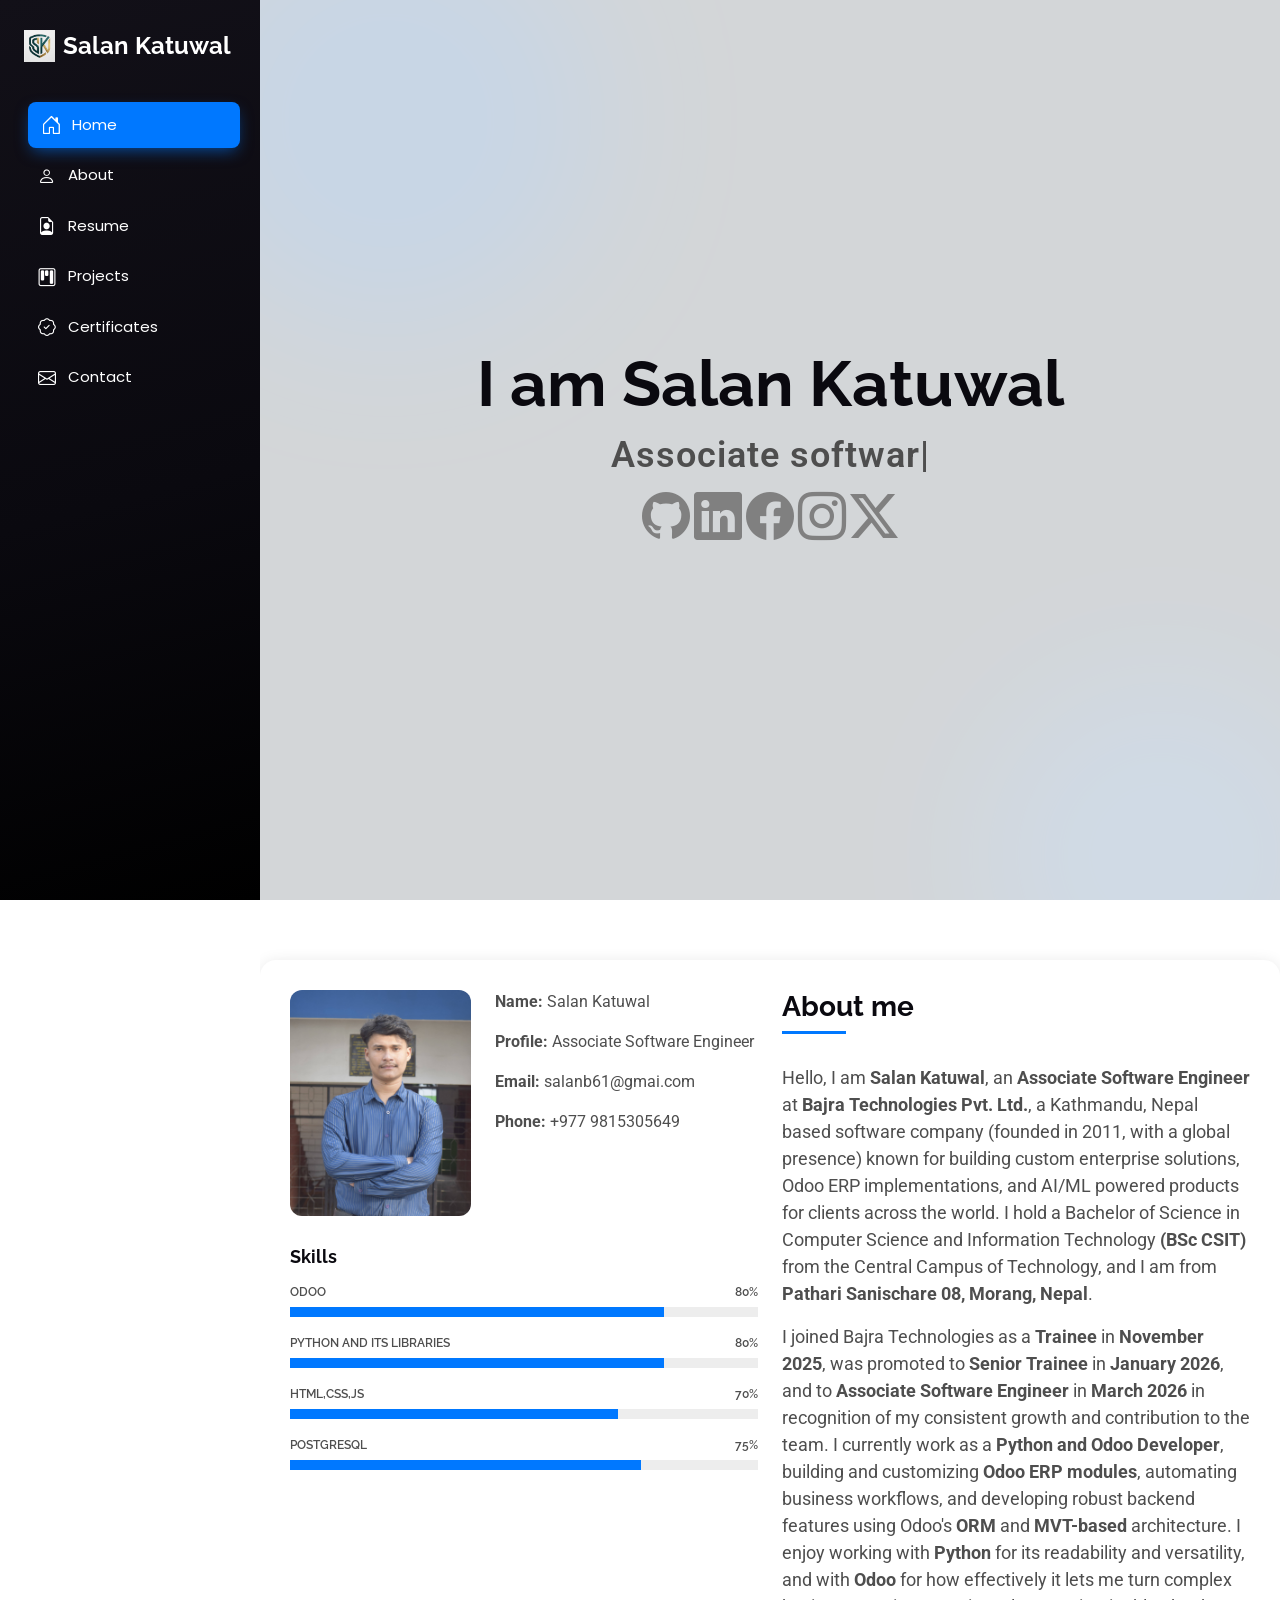
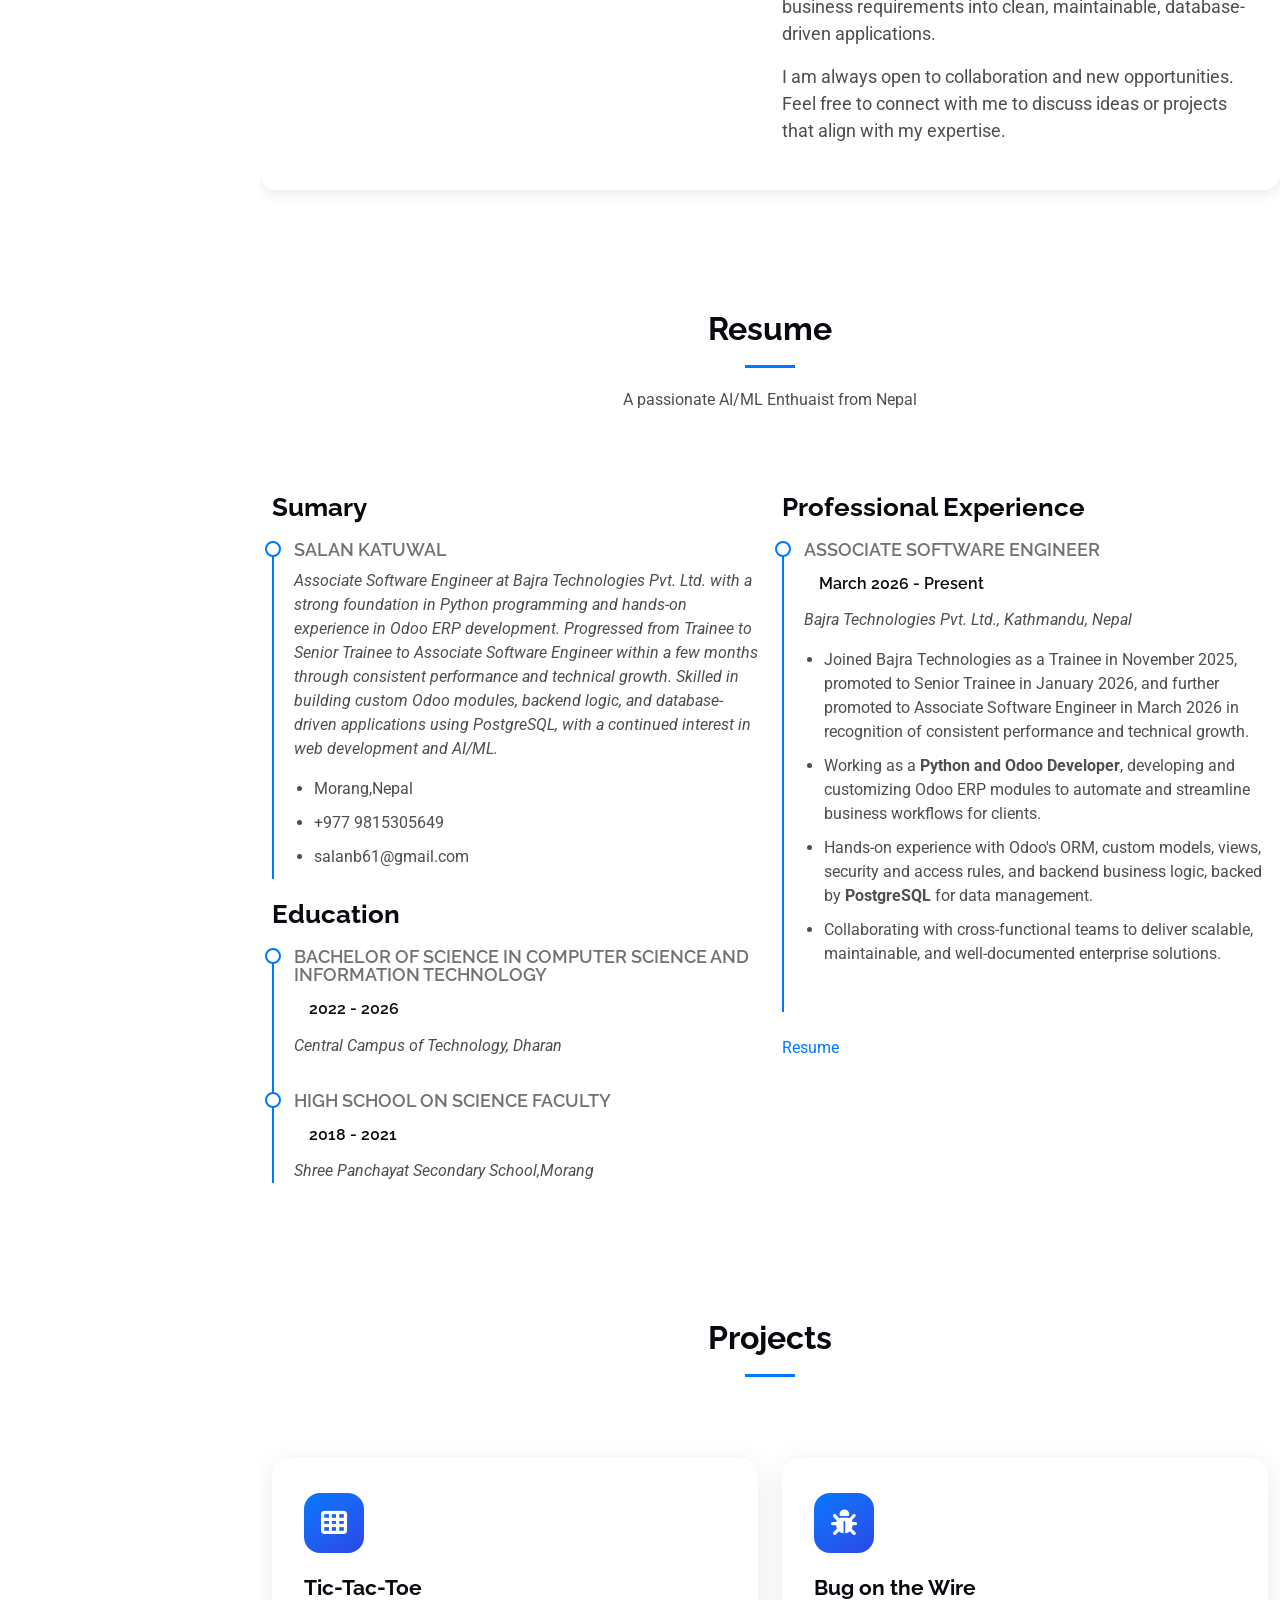
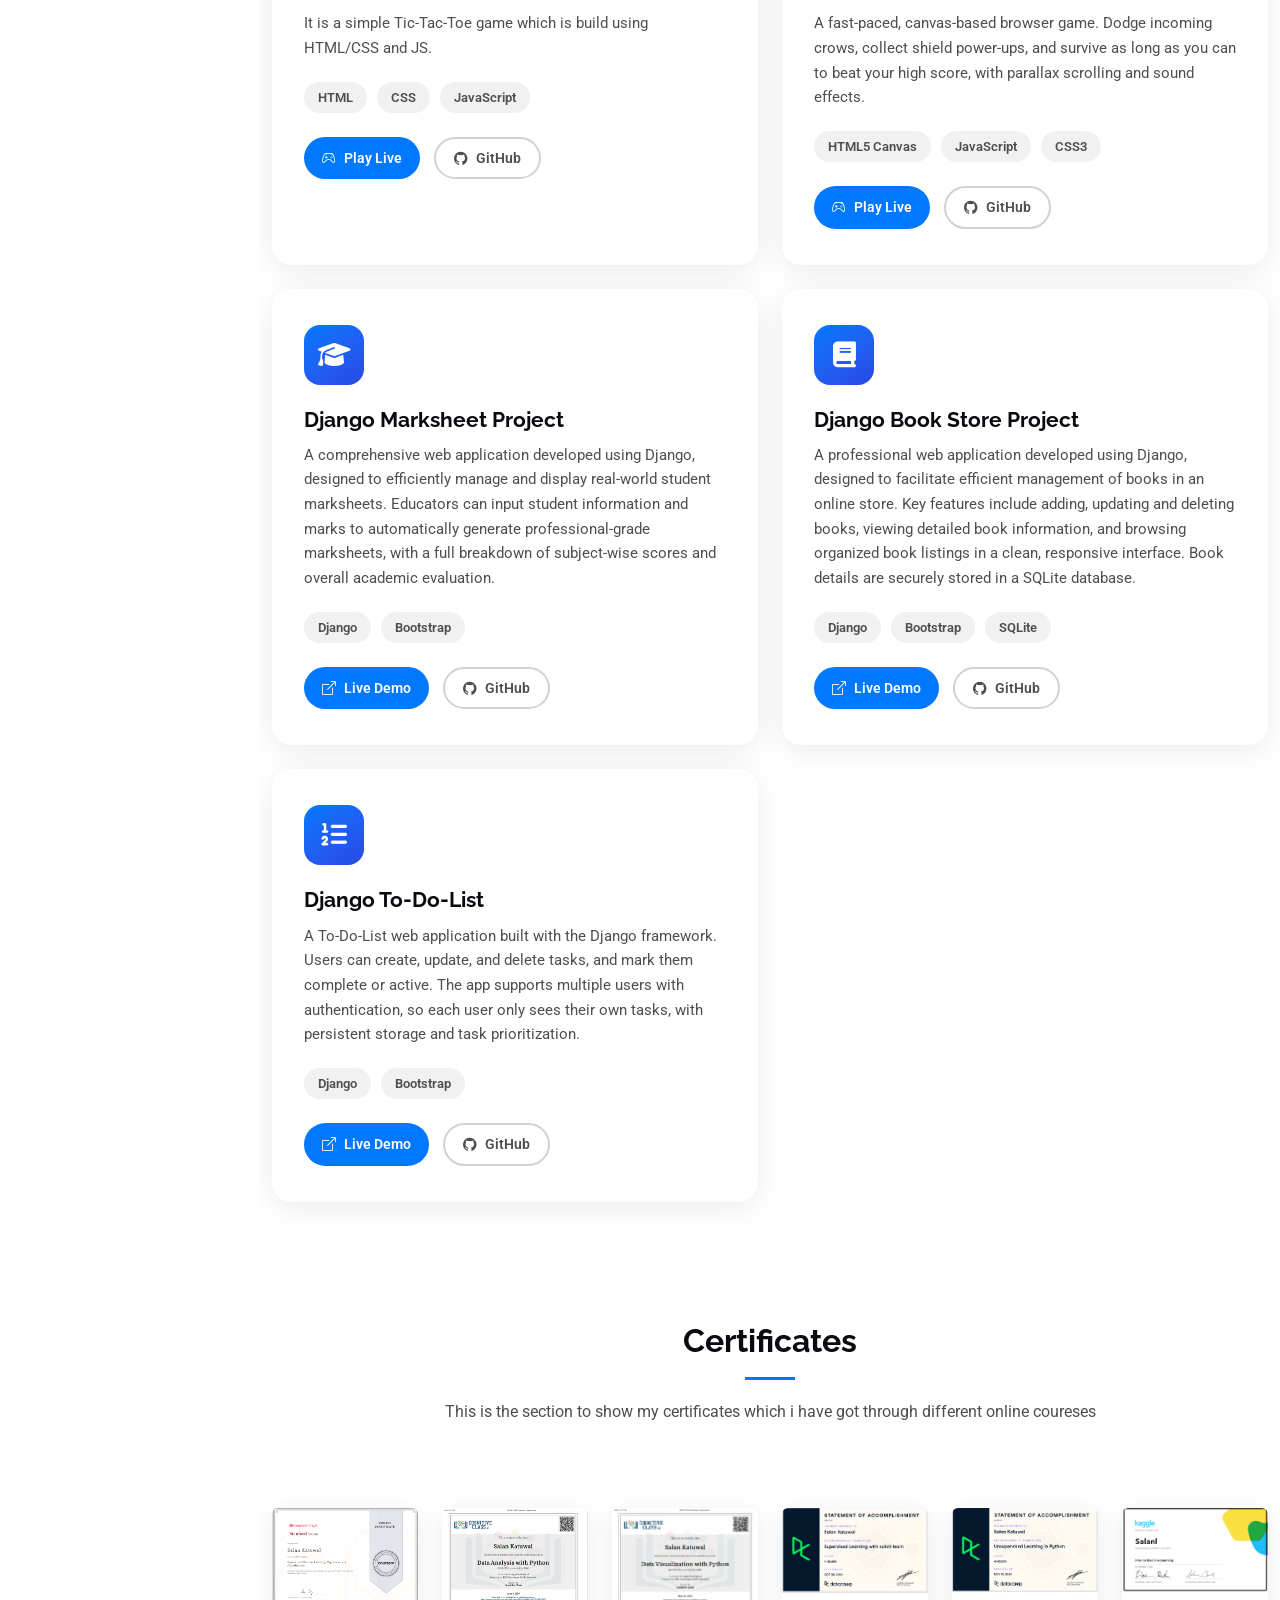
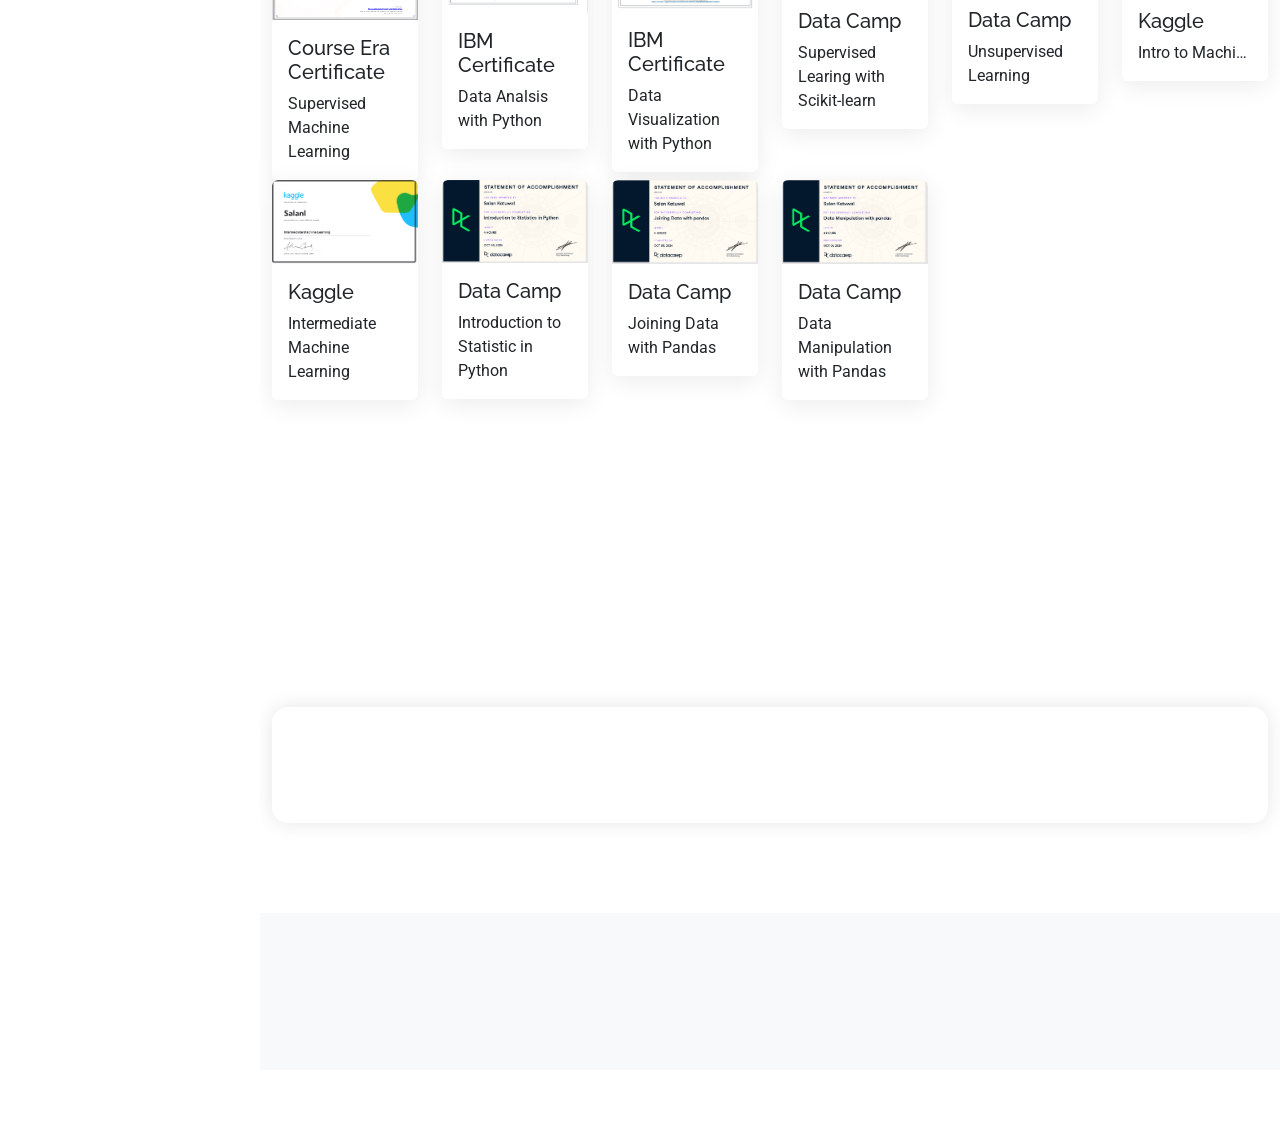
<file: index.html>
<!DOCTYPE html>
<html lang="en">
  <head>
    <meta charset="utf-8" />
    <meta content="width=device-width, initial-scale=1.0" name="viewport" />
    <title>Salan Katuwal Portfolio</title>
    <meta name="description" content="This is the portfolio of Salan Katuwal" />
    <meta name="keywords" content="Portfolio,AI,ML,Data Scientist" />

    <!-- Favicons -->
    <link rel="icon" type="image/png" href="/assets/img/favicon.png" />

    <link
      href="https://fonts.googleapis.com/css2?family=Roboto:ital,wght@0,100;0,300;0,400;0,500;0,700;0,900;1,100;1,300;1,400;1,500;1,700;1,900&family=Poppins:ital,wght@0,100;0,200;0,300;0,400;0,500;0,600;0,700;0,800;0,900;1,100;1,200;1,300;1,400;1,500;1,600;1,700;1,800;1,900&family=Raleway:ital,wght@0,100;0,200;0,300;0,400;0,500;0,600;0,700;0,800;0,900;1,100;1,200;1,300;1,400;1,500;1,600;1,700;1,800;1,900&display=swap"
      rel="stylesheet"
    />

    <!-- Vendor CSS Files -->
    <link
      href="assets/vendor/bootstrap/css/bootstrap.min.css"
      rel="stylesheet"
    />
    <link
      href="assets/vendor/bootstrap-icons/bootstrap-icons.css"
      rel="stylesheet"
    />
    <link href="assets/vendor/aos/aos.css" rel="stylesheet" />
    <link
      rel="stylesheet"
      href="https://cdnjs.cloudflare.com/ajax/libs/font-awesome/6.5.0/css/all.min.css"
    />

    <!-- Main CSS File -->
    <link href="assets/css/main.css" rel="stylesheet" />
    <style>
      .social-links i {
        font-size: 3rem;
        color: grey;
        /* Increase the size here */
      }
    </style>
  </head>

  <body class="index-page">
    
    <header id="header" class="header fixed-top">
      <a href="index.html" class="logo d-flex align-items-center">
        <img src="assets/img/favicon.png" alt="" />
        <h1 class="sitename">Salan Katuwal</h1>
      </a>

      <nav id="navmenu" class="navmenu">
        <ul>
          <li>
            <a href="#hero" class="active"
              ><i class="bi bi-house-door"></i><span>Home</span></a
            >
          </li>
          <li>
            <a href="#about"
              ><i class="bi bi-person"></i><span>About</span></a
            >
          </li>
          <li>
            <a href="#resume"
              ><i class="bi bi-file-earmark-person"></i><span>Resume</span></a
            >
          </li>
          <li>
            <a href="#services"
              ><i class="bi bi-kanban"></i><span>Projects</span></a
            >
          </li>
          <li>
            <a href="#portfolio"
              ><i class="bi bi-patch-check"></i><span>Certificates</span></a
            >
          </li>
          <li>
            <a href="#contact"
              ><i class="bi bi-envelope"></i><span>Contact</span></a
            >
          </li>
        </ul>
        <i class="mobile-nav-toggle d-xl-none bi bi-list"></i>
      </nav>
    </header>

    <main class="main">
      <!-- Hero Section -->
      <section id="hero" class="hero section bg-secondary">
        <div class="hero-blobs" aria-hidden="true">
          <span class="hero-blob hero-blob-1"></span>
          <span class="hero-blob hero-blob-2"></span>
        </div>
        <div
          class="container d-flex flex-column align-items-center justify-content-center text-center"
        >
          <h2 data-aos="fade-down" data-aos-delay="100">I am Salan Katuwal</h2>
          <p data-aos="fade-up" data-aos-delay="300">
            <span
              class="typed"
              data-typed-items="Associate software engineer, Python(Odoo) Developer, "
            ></span>
          </p>
          <div
            class="social-links justify-content-center"
            data-aos="zoom-in"
            data-aos-delay="500"
          >
            <a href="https://github.com/SalanKatuwal" target="_blanl"
              ><i class="bi bi-github"></i
            ></a>
            <a
              href="https://www.linkedin.com/in/salan-katuwal-53b452342/"
              target="_blank"
              ><i class="bi bi-linkedin"></i
            ></a>
            <a href="https://www.facebook.com/salan.katwal.9" target="_blank"
              ><i class="bi bi-facebook"></i
            ></a>
            <a href="https://www.instagram.com/katwal.salan/" target="_blank"
              ><i class="bi bi-instagram"></i
            ></a>
            <a href="https://x.com/Doesnot89406069" target="_blank"
              ><i class="bi bi-twitter-x"></i
            ></a>
          </div>
        </div>
      </section>
      <!-- /Hero Section -->

      <!-- About Section -->
      <section id="about" class="about section">
        <div class="container">
          <div class="row gy-4">
            <div class="col-md-6">
              <div class="row justify-content-between gy-4">
                <div class="col-lg-5" data-aos="fade-right" data-aos-delay="100">
                  <img
                    src="assets/img/linked_in.jpg"
                    class="img-fluid"
                    alt=""
                  />
                </div>
                <div class="col-lg-7 about-info" data-aos="fade-up" data-aos-delay="200">
                  <p><strong>Name: </strong> <span>Salan Katuwal</span></p>
                  <p><strong>Profile: </strong> <span>Associate Software Engineer</span></p>
                  <p><strong>Email: </strong> <span>salanb61@gmai.com</span></p>
                  <p><strong>Phone: </strong> <span>+977 9815305649</span></p>
                </div>
              </div>

              <div class="skills-content skills-animation" data-aos="fade-up" data-aos-delay="300">
                <h5>Skills</h5>

                <div class="progress">
                  <span class="skill"
                    ><span>Odoo</span>
                    <i class="val">80%</i></span
                  >
                  <div class="progress-bar-wrap">
                    <div
                      class="progress-bar"
                      role="progressbar"
                      aria-valuenow="80"
                      aria-valuemin="0"
                      aria-valuemax="100"
                    ></div>
                  </div>
                </div>
                <!-- End Skills Item -->

                <div class="progress">
                  <span class="skill"
                    ><span>Python and its libraries</span>
                    <i class="val">80%</i></span
                  >
                  <div class="progress-bar-wrap">
                    <div
                      class="progress-bar"
                      role="progressbar"
                      aria-valuenow="80"
                      aria-valuemin="0"
                      aria-valuemax="100"
                    ></div>
                  </div>
                </div>
                <!-- End Skills Item -->

                <div class="progress">
                  <span class="skill"
                    ><span>HTML,CSS,JS</span> <i class="val">70%</i></span
                  >
                  <div class="progress-bar-wrap">
                    <div
                      class="progress-bar"
                      role="progressbar"
                      aria-valuenow="70"
                      aria-valuemin="0"
                      aria-valuemax="100"
                    ></div>
                  </div>
                </div>
                <!-- End Skills Item -->

                <div class="progress">
                  <span class="skill"
                    ><span>PostgreSQL</span> <i class="val">75%</i></span
                  >
                  <div class="progress-bar-wrap">
                    <div
                      class="progress-bar"
                      role="progressbar"
                      aria-valuenow="75"
                      aria-valuemin="0"
                      aria-valuemax="100"
                    ></div>
                  </div>
                </div>
                <!-- End Skills Item -->
              </div>
            </div>

            <div class="col-md-6">
              <div class="about-me" data-aos="fade-left" data-aos-delay="200">
                <h4>About me</h4>
                <p>
                  Hello, I am <strong>Salan Katuwal</strong>, an
                  <strong>Associate Software Engineer</strong> at
                  <strong>Bajra Technologies Pvt. Ltd.</strong>, a Kathmandu,
                  Nepal based software company (founded in 2011, with a global
                  presence) known for building custom enterprise solutions,
                  Odoo ERP implementations, and AI/ML powered products for
                  clients across the world. I hold a Bachelor of Science in
                  Computer Science and Information Technology
                  <strong>(BSc CSIT)</strong> from the Central Campus of
                  Technology, and I am from
                  <strong>Pathari Sanischare 08, Morang, Nepal</strong>.
                </p>
                <p>
                  I joined Bajra Technologies as a <strong>Trainee</strong> in
                  <strong>November 2025</strong>, was promoted to
                  <strong>Senior Trainee</strong> in <strong>January 2026</strong>,
                  and to <strong>Associate Software Engineer</strong>
                  in <strong>March 2026</strong> in recognition of my consistent
                  growth and contribution to the team. I currently work as a
                  <strong>Python and Odoo Developer</strong>, building and
                  customizing <strong>Odoo ERP modules</strong>, automating
                  business workflows, and developing robust backend features
                  using Odoo's <strong>ORM</strong> and <strong>MVT-based</strong>
                  architecture. I enjoy working with <strong>Python</strong> for
                  its readability and versatility, and with <strong>Odoo</strong>
                  for how effectively it lets me turn complex business
                  requirements into clean, maintainable, database-driven
                  applications.
                </p>
                <p>
                  I am always open to collaboration and new opportunities. Feel
                  free to connect with me to discuss ideas or projects that
                  align with my expertise.
                </p>
              </div>
            </div>
          </div>
        </div>
      </section>
      <!-- /About Section -->

      <!-- Resume Section -->
      <section id="resume" class="resume section">
        <!-- Section Title -->
        <div class="container section-title" data-aos="fade-up">
          <h2>Resume</h2>
          <p>A passionate AI/ML Enthuaist from Nepal</p>
        </div>
        <!-- End Section Title -->

        <div class="container">
          <div class="row">
            <div class="col-lg-6" data-aos="fade-up" data-aos-delay="100">
              <h3 class="resume-title">Sumary</h3>

              <div class="resume-item pb-0">
                <h4>Salan Katuwal</h4>
                <p>
                  <em
                    >Associate Software Engineer at Bajra Technologies Pvt.
                    Ltd. with a strong foundation in Python programming and
                    hands-on experience in Odoo ERP development. Progressed
                    from Trainee to Senior Trainee to Associate Software
                    Engineer within a few months through consistent
                    performance and technical growth. Skilled in building
                    custom Odoo modules, backend logic, and database-driven
                    applications using PostgreSQL, with a continued interest
                    in web development and AI/ML.</em
                  >
                </p>
                <ul>
                  <li>Morang,Nepal</li>
                  <li>+977 9815305649</li>
                  <li>salanb61@gmail.com</li>
                </ul>
              </div>
              <!-- Edn Resume Item -->

              <h3 class="resume-title">Education</h3>
              <div class="resume-item">
                <h4>
                  Bachelor of Science in Computer Science and Information
                  Technology
                </h4>
                <h5>2022 - 2026</h5>
                <p><em>Central Campus of Technology, Dharan</em></p>
              </div>
              <!-- Edn Resume Item -->

              <div class="resume-item">
                <h4>High school on Science faculty</h4>
                <h5>2018 - 2021</h5>
                <p><em>Shree Panchayat Secondary School,Morang</em></p>
              </div>
            </div>

            <div class="col-lg-6" data-aos="fade-up" data-aos-delay="200">
              <h3 class="resume-title">Professional Experience</h3>
              <div class="resume-item">
                <h4>Associate Software Engineer</h4>
                <h5>March 2026 - Present</h5>
                <p><em>Bajra Technologies Pvt. Ltd., Kathmandu, Nepal</em></p>
                <ul>
                  <li>
                    Joined Bajra Technologies as a Trainee in November 2025,
                    promoted to Senior Trainee in January 2026, and further
                    promoted to Associate Software Engineer in March 2026 in
                    recognition of consistent performance and technical growth.
                  </li>
                  <li>
                    Working as a <strong>Python and Odoo Developer</strong>,
                    developing and customizing Odoo ERP modules to automate
                    and streamline business workflows for clients.
                  </li>
                  <li>
                    Hands-on experience with Odoo's ORM, custom models, views,
                    security and access rules, and backend business logic,
                    backed by <strong>PostgreSQL</strong> for data management.
                  </li>
                  <li>
                    Collaborating with cross-functional teams to deliver
                    scalable, maintainable, and well-documented enterprise
                    solutions.
                  </li>
                </ul>
              </div>
              <!-- Edn Resume Item -->

              <br />
              <a href="assets/pdf/salan_resume.pdf" target="_blank"
                >Resume</a
              >
            </div>
          </div>
        </div>
      </section>
      <!-- /Resume Section -->

      <!-- Services Section -->
      <section id="services" class="services section">
        <!-- Section Title -->
        <div class="container section-title" data-aos="fade-up">
          <h2>Projects</h2>
        </div>
        <!-- End Section Title -->

        <div class="container">
          <div class="row gy-4">
            <div class="col-lg-6" data-aos="fade-up" data-aos-delay="100">
              <div class="project-card h-100">
                <div class="project-icon">
                  <i class="fa-solid fa-table-cells"></i>
                </div>
                <h3>Tic-Tac-Toe</h3>
                <p>
                  It is a simple Tic-Tac-Toe game which is build using
                  HTML/CSS and JS.
                </p>
                <div class="project-tags">
                  <span>HTML</span>
                  <span>CSS</span>
                  <span>JavaScript</span>
                </div>
                <div class="project-links">
                  <a
                    href="https://tictactoe.salankatuwal.com.np/"
                    target="_blank"
                    class="btn-project btn-project-primary btn-project-sm"
                  >
                    <i class="bi bi-controller"></i> Play Live
                  </a>
                  <a
                    href="https://github.com/SalanKatuwal/Tic-tac-toe"
                    target="_blank"
                    class="btn-project btn-project-outline btn-project-sm"
                  >
                    <i class="bi bi-github"></i> GitHub
                  </a>
                </div>
              </div>
            </div>
            <!-- End Project Card -->

            <div class="col-lg-6" data-aos="fade-up" data-aos-delay="150">
              <div class="project-card h-100">
                <div class="project-icon">
                  <i class="fa-solid fa-bug"></i>
                </div>
                <h3>Bug on the Wire</h3>
                <p>
                  A fast-paced, canvas-based browser game. Dodge incoming
                  crows, collect shield power-ups, and survive as long as you
                  can to beat your high score, with parallax scrolling and
                  sound effects.
                </p>
                <div class="project-tags">
                  <span>HTML5 Canvas</span>
                  <span>JavaScript</span>
                  <span>CSS3</span>
                </div>
                <div class="project-links">
                  <a
                    href="https://bugonthewire.salankatuwal.com.np/"
                    target="_blank"
                    class="btn-project btn-project-primary btn-project-sm"
                  >
                    <i class="bi bi-controller"></i> Play Live
                  </a>
                  <a
                    href="https://github.com/SalanKatuwal/Bug-On-the-Wire-Game"
                    target="_blank"
                    class="btn-project btn-project-outline btn-project-sm"
                  >
                    <i class="bi bi-github"></i> GitHub
                  </a>
                </div>
              </div>
            </div>
            <!-- End Project Card -->

            <div class="col-lg-6" data-aos="fade-up" data-aos-delay="200">
              <div class="project-card h-100">
                <div class="project-icon">
                  <i class="fa-solid fa-graduation-cap"></i>
                </div>
                <h3>Django Marksheet Project</h3>
                <p>
                  A comprehensive web application developed using Django,
                  designed to efficiently manage and display real-world
                  student marksheets. Educators can input student information
                  and marks to automatically generate professional-grade
                  marksheets, with a full breakdown of subject-wise scores and
                  overall academic evaluation.
                </p>
                <div class="project-tags">
                  <span>Django</span>
                  <span>Bootstrap</span>
                </div>
                <div class="project-links">
                  <a
                    href="marksheet.html"
                    target="_blank"
                    class="btn-project btn-project-primary btn-project-sm"
                  >
                    <i class="bi bi-box-arrow-up-right"></i> Live Demo
                  </a>
                  <a
                    href="https://github.com/SalanKatuwal/django-student-marksheet"
                    target="_blank"
                    class="btn-project btn-project-outline btn-project-sm"
                  >
                    <i class="bi bi-github"></i> GitHub
                  </a>
                </div>
              </div>
            </div>
            <!-- End Project Card -->

            <div class="col-lg-6" data-aos="fade-up" data-aos-delay="250">
              <div class="project-card h-100">
                <div class="project-icon">
                  <i class="fa-solid fa-book"></i>
                </div>
                <h3>Django Book Store Project</h3>
                <p>
                  A professional web application developed using Django,
                  designed to facilitate efficient management of books in an
                  online store. Key features include adding, updating and
                  deleting books, viewing detailed book information, and
                  browsing organized book listings in a clean, responsive
                  interface. Book details are securely stored in a SQLite
                  database.
                </p>
                <div class="project-tags">
                  <span>Django</span>
                  <span>Bootstrap</span>
                  <span>SQLite</span>
                </div>
                <div class="project-links">
                  <a
                    href="bookstore.html"
                    target="_blank"
                    class="btn-project btn-project-primary btn-project-sm"
                  >
                    <i class="bi bi-box-arrow-up-right"></i> Live Demo
                  </a>
                  <a
                    href="https://github.com/SalanKatuwal/Django-Book-Store"
                    target="_blank"
                    class="btn-project btn-project-outline btn-project-sm"
                  >
                    <i class="bi bi-github"></i> GitHub
                  </a>
                </div>
              </div>
            </div>
            <!-- End Project Card -->

            <div class="col-lg-6" data-aos="fade-up" data-aos-delay="300">
              <div class="project-card h-100">
                <div class="project-icon">
                  <i class="fa-solid fa-list-ol"></i>
                </div>
                <h3>Django To-Do-List</h3>
                <p>
                  A To-Do-List web application built with the Django
                  framework. Users can create, update, and delete tasks, and
                  mark them complete or active. The app supports multiple
                  users with authentication, so each user only sees their own
                  tasks, with persistent storage and task prioritization.
                </p>
                <div class="project-tags">
                  <span>Django</span>
                  <span>Bootstrap</span>
                </div>
                <div class="project-links">
                  <a
                    href="todolist.html"
                    target="_blank"
                    class="btn-project btn-project-primary btn-project-sm"
                  >
                    <i class="bi bi-box-arrow-up-right"></i> Live Demo
                  </a>
                  <a
                    href="https://github.com/SalanKatuwal/Django-To-Do-List"
                    target="_blank"
                    class="btn-project btn-project-outline btn-project-sm"
                  >
                    <i class="bi bi-github"></i> GitHub
                  </a>
                </div>
              </div>
            </div>
            <!-- End Project Card -->
          </div>
        </div>
      </section>
      <!-- /Services Section -->

      <!-- Portfolio Section -->
      <section id="portfolio" class="portfolio section">
        <!-- Section Title -->
        <div class="container section-title" data-aos="fade-up">
          <h2>Certificates</h2>
          <p>
            This is the section to show my certificates which i have got through
            different online coureses
          </p>
        </div>
        <!-- End Section Title -->

        <div class="container my-4">
          <div class="row">
            <!-- Loop for 10 cards -->
            <!-- Card 1 -->
            <div class="col-md-2" data-aos="zoom-in" data-aos-delay="0">
              <div
                class="card"
                data-bs-toggle="modal"
                data-bs-target="#certificateModal1"
                style="cursor: pointer"
              >
                <img
                  src="certificate/certificate_1.png"
                  class="card-img-top"
                  alt="Certificate 1"
                />
                <div class="card-body">
                  <h5 class="card-title">Course Era Certificate</h5>
                  <p class="card-text">Supervised Machine Learning</p>
                </div>
              </div>
            </div>
            <!-- Card 2 -->
            <div class="col-md-2" data-aos="zoom-in" data-aos-delay="50">
              <div
                class="card"
                data-bs-toggle="modal"
                data-bs-target="#certificateModal2"
                style="cursor: pointer"
              >
                <img
                  src="certificate/certificate_2.png"
                  class="card-img-top"
                  alt="Certificate 2"
                />
                <div class="card-body">
                  <h5 class="card-title">IBM Certificate</h5>
                  <p class="card-text">Data Analsis with Python</p>
                </div>
              </div>
            </div>
            <!-- Card 3 -->
            <div class="col-md-2" data-aos="zoom-in" data-aos-delay="100">
              <div
                class="card"
                data-bs-toggle="modal"
                data-bs-target="#certificateModal3"
                style="cursor: pointer"
              >
                <img
                  src="certificate/certificate_3.png"
                  class="card-img-top"
                  alt="Certificate 3"
                />
                <div class="card-body">
                  <h5 class="card-title">IBM Certificate</h5>
                  <p class="card-text">Data Visualization with Python</p>
                </div>
              </div>
            </div>
            <!-- Card 4 -->
            <div class="col-md-2" data-aos="zoom-in" data-aos-delay="150">
              <div
                class="card"
                data-bs-toggle="modal"
                data-bs-target="#certificateModal4"
                style="cursor: pointer"
              >
                <img
                  src="certificate/certificate_4.png"
                  class="card-img-top"
                  alt="Certificate 4"
                />
                <div class="card-body">
                  <h5 class="card-title text-truncate">Data Camp</h5>
                  <p class="card-text">Supervised Learing with Scikit-learn</p>
                </div>
              </div>
            </div>
            <!-- Card 5 -->
            <div class="col-md-2" data-aos="zoom-in" data-aos-delay="200">
              <div
                class="card"
                data-bs-toggle="modal"
                data-bs-target="#certificateModal5"
                style="cursor: pointer"
              >
                <img
                  src="certificate/certificate_5.png"
                  class="card-img-top"
                  alt="Certificate 5"
                />
                <div class="card-body">
                  <h5 class="card-title text-truncate">Data Camp</h5>
                  <p class="card-text">Unsupervised Learning</p>
                </div>
              </div>
            </div>
            <!-- Card 6 -->
            <div class="col-md-2" data-aos="zoom-in" data-aos-delay="0">
              <div
                class="card"
                data-bs-toggle="modal"
                data-bs-target="#certificateModal6"
                style="cursor: pointer"
              >
                <img
                  src="certificate/certificate_6.png"
                  class="card-img-top"
                  alt="Certificate 6"
                />
                <div class="card-body">
                  <h5 class="card-title text-truncate">Kaggle</h5>
                  <p class="card-text text-truncate">
                    Intro to Machine Learning
                  </p>
                </div>
              </div>
            </div>
            <!-- Card 7 -->
            <div class="col-md-2" data-aos="zoom-in" data-aos-delay="50">
              <div
                class="card"
                data-bs-toggle="modal"
                data-bs-target="#certificateModal7"
                style="cursor: pointer"
              >
                <img
                  src="certificate/certificate_7.png"
                  class="card-img-top"
                  alt="Certificate 7"
                />
                <div class="card-body">
                  <h5 class="card-title text-truncate">Kaggle</h5>
                  <p class="card-text">Intermediate Machine Learning</p>
                </div>
              </div>
            </div>

            <!-- Card 8 -->
            <div class="col-md-2" data-aos="zoom-in" data-aos-delay="100">
              <div
                class="card"
                data-bs-toggle="modal"
                data-bs-target="#certificateModal8"
                style="cursor: pointer"
              >
                <img
                  src="certificate/certificate_8.png"
                  class="card-img-top"
                  alt="Certificate 8"
                />
                <div class="card-body">
                  <h5 class="card-title text-truncate">Data Camp</h5>
                  <p class="card-text">Introduction to Statistic in Python</p>
                </div>
              </div>
            </div>
            <!-- Card 9 -->
            <div class="col-md-2" data-aos="zoom-in" data-aos-delay="150">
              <div
                class="card"
                data-bs-toggle="modal"
                data-bs-target="#certificateModal9"
                style="cursor: pointer"
              >
                <img
                  src="certificate/certificate_9.png"
                  class="card-img-top"
                  alt="Certificate 9"
                />
                <div class="card-body">
                  <h5 class="card-title text-truncate">Data Camp</h5>
                  <p class="card-text">Joining Data with Pandas</p>
                </div>
              </div>
            </div>
            <!-- Card 10-->
            <div class="col-md-2" data-aos="zoom-in" data-aos-delay="200">
              <div
                class="card"
                data-bs-toggle="modal"
                data-bs-target="#certificateModal10"
                style="cursor: pointer"
              >
                <img
                  src="certificate/certificate_10.png"
                  class="card-img-top"
                  alt="Certificate 10"
                />
                <div class="card-body">
                  <h5 class="card-title text-truncate">Data Camp</h5>
                  <p class="card-text">Data Manipulation with Pandas</p>
                </div>
              </div>
            </div>
            <!-- Repeat for remaining cards up to 10 -->
          </div>
        </div>

        <!-- Modal templates for 1 certificates -->
        <div
          class="modal fade"
          id="certificateModal1"
          tabindex="-1"
          aria-labelledby="certificateModal1Label"
          aria-hidden="true"
        >
          <div class="modal-dialog modal-lg">
            <div class="modal-content">
              <div class="modal-header">
                <h5 class="modal-title" id="certificateModal1Label">
                  Course Era
                </h5>
                <button
                  type="button"
                  class="btn-close"
                  data-bs-dismiss="modal"
                  aria-label="Close"
                ></button>
              </div>
              <div class="modal-body text-center">
                <img
                  src="certificate/certificate_1.png"
                  class="img-fluid"
                  alt="Certificate 1"
                />
              </div>
            </div>
          </div>
        </div>
        <!-- Modal templates for 2 certificates -->
        <div
          class="modal fade"
          id="certificateModal2"
          tabindex="-1"
          aria-labelledby="certificateModal2Label"
          aria-hidden="true"
        >
          <div class="modal-dialog modal-lg">
            <div class="modal-content">
              <div class="modal-header">
                <h5 class="modal-title" id="certificateModal2Label">
                  IBM Developer
                </h5>
                <button
                  type="button"
                  class="btn-close"
                  data-bs-dismiss="modal"
                  aria-label="Close"
                ></button>
              </div>
              <div class="modal-body text-center">
                <img
                  src="certificate/certificate_2.png"
                  class="img-fluid"
                  alt="Certificate 2"
                />
              </div>
            </div>
          </div>
        </div>
        <!-- Modal templates for 3 certificates -->
        <div
          class="modal fade"
          id="certificateModal3"
          tabindex="-1"
          aria-labelledby="certificateModal3Label"
          aria-hidden="true"
        >
          <div class="modal-dialog modal-lg">
            <div class="modal-content">
              <div class="modal-header">
                <h5 class="modal-title" id="certificateModal3Label">
                  IBM Developer
                </h5>
                <button
                  type="button"
                  class="btn-close"
                  data-bs-dismiss="modal"
                  aria-label="Close"
                ></button>
              </div>
              <div class="modal-body text-center">
                <img
                  src="certificate/certificate_3.png"
                  class="img-fluid"
                  alt="Certificate 3"
                />
              </div>
            </div>
          </div>
        </div>
        <!-- Modal templates for 4 certificates -->
        <div
          class="modal fade"
          id="certificateModal4"
          tabindex="-1"
          aria-labelledby="certificateModal4Label"
          aria-hidden="true"
        >
          <div class="modal-dialog modal-lg">
            <div class="modal-content">
              <div class="modal-header">
                <h5 class="modal-title" id="certificateModal4Label">
                  Data Camp
                </h5>
                <button
                  type="button"
                  class="btn-close"
                  data-bs-dismiss="modal"
                  aria-label="Close"
                ></button>
              </div>
              <div class="modal-body text-center">
                <img
                  src="certificate/certificate_4.png"
                  class="img-fluid"
                  alt="Certificate 4"
                />
              </div>
            </div>
          </div>
        </div>
        <!-- Modal templates for 5 certificates -->
        <div
          class="modal fade"
          id="certificateModal5"
          tabindex="-1"
          aria-labelledby="certificateModal5Label"
          aria-hidden="true"
        >
          <div class="modal-dialog modal-lg">
            <div class="modal-content">
              <div class="modal-header">
                <h5 class="modal-title" id="certificateModal5Label">
                  Data Camp
                </h5>
                <button
                  type="button"
                  class="btn-close"
                  data-bs-dismiss="modal"
                  aria-label="Close"
                ></button>
              </div>
              <div class="modal-body text-center">
                <img
                  src="certificate/certificate_5.png"
                  class="img-fluid"
                  alt="Certificate 5"
                />
              </div>
            </div>
          </div>
        </div>
        <!-- Modal templates for 6 certificates -->
        <div
          class="modal fade"
          id="certificateModal6"
          tabindex="-1"
          aria-labelledby="certificateModal6Label"
          aria-hidden="true"
        >
          <div class="modal-dialog modal-lg">
            <div class="modal-content">
              <div class="modal-header">
                <h5 class="modal-title" id="certificateModal6Label">Kaggle</h5>
                <button
                  type="button"
                  class="btn-close"
                  data-bs-dismiss="modal"
                  aria-label="Close"
                ></button>
              </div>
              <div class="modal-body text-center">
                <img
                  src="certificate/certificate_6.png"
                  class="img-fluid"
                  alt="Certificate 6"
                />
              </div>
            </div>
          </div>
        </div>
        <!-- Modal templates for 7 certificates -->
        <div
          class="modal fade"
          id="certificateModal7"
          tabindex="-1"
          aria-labelledby="certificateModal7Label"
          aria-hidden="true"
        >
          <div class="modal-dialog modal-lg">
            <div class="modal-content">
              <div class="modal-header">
                <h5 class="modal-title" id="certificateModal7Label">Kaggle</h5>
                <button
                  type="button"
                  class="btn-close"
                  data-bs-dismiss="modal"
                  aria-label="Close"
                ></button>
              </div>
              <div class="modal-body text-center">
                <img
                  src="certificate/certificate_7.png"
                  class="img-fluid"
                  alt="Certificate 7"
                />
              </div>
            </div>
          </div>
        </div>
        <!-- Modal templates for 8 certificates -->
        <div
          class="modal fade"
          id="certificateModal8"
          tabindex="-1"
          aria-labelledby="certificateModal8Label"
          aria-hidden="true"
        >
          <div class="modal-dialog modal-lg">
            <div class="modal-content">
              <div class="modal-header">
                <h5 class="modal-title" id="certificateModal8Label">
                  Data Camp
                </h5>
                <button
                  type="button"
                  class="btn-close"
                  data-bs-dismiss="modal"
                  aria-label="Close"
                ></button>
              </div>
              <div class="modal-body text-center">
                <img
                  src="certificate/certificate_8.png"
                  class="img-fluid"
                  alt="Certificate 8"
                />
              </div>
            </div>
          </div>
        </div>
        <!-- Modal templates for 9 certificates -->
        <div
          class="modal fade"
          id="certificateModal9"
          tabindex="-1"
          aria-labelledby="certificateModal9Label"
          aria-hidden="true"
        >
          <div class="modal-dialog modal-lg">
            <div class="modal-content">
              <div class="modal-header">
                <h5 class="modal-title" id="certificateModal9Label">
                  Data Camp
                </h5>
                <button
                  type="button"
                  class="btn-close"
                  data-bs-dismiss="modal"
                  aria-label="Close"
                ></button>
              </div>
              <div class="modal-body text-center">
                <img
                  src="certificate/certificate_9.png"
                  class="img-fluid"
                  alt="Certificate 9"
                />
              </div>
            </div>
          </div>
        </div>
        <!-- Modal templates for  10 certificates -->
        <div
          class="modal fade"
          id="certificateModal10"
          tabindex="-1"
          aria-labelledby="certificateModal10Label"
          aria-hidden="true"
        >
          <div class="modal-dialog modal-lg">
            <div class="modal-content">
              <div class="modal-header">
                <h5 class="modal-title" id="certificateModal10Label">
                  Data Camp
                </h5>
                <button
                  type="button"
                  class="btn-close"
                  data-bs-dismiss="modal"
                  aria-label="Close"
                ></button>
              </div>
              <div class="modal-body text-center">
                <img
                  src="certificate/certificate_10.png"
                  class="img-fluid"
                  alt="Certificate 10"
                />
              </div>
            </div>
          </div>
        </div>

        <!-- Repeat modals for certificates 2-10 -->
      </section>

      <!-- Contact Section -->
      <section id="contact" class="contact section">
        <!-- Section Title -->
        <div class="container section-title" data-aos="fade-up">
          <h2>Contact</h2>
          <p>You can contact me with the details given below</p>
        </div>
        <!-- End Section Title -->

        <div class="container">
          <div class="info-wrap">
            <div class="row gy-5">
              <div class="col-lg-4" data-aos="fade-up" data-aos-delay="100">
                <a
                  class="info-item d-flex align-items-center"
                  href="https://www.google.com/maps/search/?api=1&query=Koteshwor%2C+Kathmandu%2C+Nepal"
                  target="_blank"
                  rel="noopener"
                >
                  <i class="bi bi-geo-alt flex-shrink-0"></i>
                  <div>
                    <h3>Address</h3>
                    <p>Koteshwor, Kathamndu, Nepal</p>
                  </div>
                </a>
              </div>
              <!-- End Info Item -->

              <div class="col-lg-4" data-aos="fade-up" data-aos-delay="200">
                <a class="info-item d-flex align-items-center" href="tel:+9779815305649">
                  <i class="bi bi-telephone flex-shrink-0"></i>
                  <div>
                    <h3>Call Me</h3>
                    <p>+977 9815305649</p>
                  </div>
                </a>
              </div>
              <!-- End Info Item -->

              <div class="col-lg-4" data-aos="fade-up" data-aos-delay="300">
                <a
                  class="info-item d-flex align-items-center"
                  href="https://mail.google.com/mail/?view=cm&fs=1&to=salanb61@gmail.com"
                  target="_blank"
                  rel="noopener"
                >
                  <i class="bi bi-envelope flex-shrink-0"></i>
                  <div>
                    <h3>Email Me</h3>
                    <p>salanb61@gmail.com</p>
                  </div>
                </a>
              </div>
              <!-- End Info Item -->
            </div>
          </div>

          <!-- End Contact Form -->
        </div>
      </section>
      <!-- /Contact Section -->
    </main>

    <footer id="footer" class="footer bg-light">
      <div class="container text-center" data-aos="fade-up">
        <h1>Salan Katuwal</h1>
        <div class="copyright text-center">
          <p>
            © <span>Copyright</span>
            <strong class="px-1 sitename">Salan Katuwal</strong>
            <span>All Rights Reserved</span>
          </p>
        </div>
      </div>
    </footer>

    <!-- Scroll Top -->
    <a
      href="#"
      id="scroll-top"
      class="scroll-top d-flex align-items-center justify-content-center"
      ><i class="bi bi-arrow-up-short"></i
    ></a>

    <!-- Preloader -->
    <div id="preloader"></div>

    <!-- Vendor JS Files -->
    <script src="assets/vendor/bootstrap/js/bootstrap.bundle.min.js"></script>
    <script src="assets/vendor/aos/aos.js"></script>
    <script src="assets/vendor/typed.js/typed.umd.js"></script>
    <script src="assets/vendor/waypoints/noframework.waypoints.js"></script>

    <!-- Main JS File -->
    <script src="assets/js/main.js"></script>
  </body>
</html>
</file>
<file: assets/css/main.css>
/**
* Template Name: DevFolio
* Template URL: https://bootstrapmade.com/devfolio-bootstrap-portfolio-html-template/
* Updated: Aug 07 2024 with Bootstrap v5.3.3
* Author: BootstrapMade.com
* License: https://bootstrapmade.com/license/
*/

/*--------------------------------------------------------------
# Font & Color Variables
# Help: https://bootstrapmade.com/color-system/
--------------------------------------------------------------*/
/* Fonts */
:root {
  --default-font: "Roboto",  system-ui, -apple-system, "Segoe UI", Roboto, "Helvetica Neue", Arial, "Noto Sans", "Liberation Sans", sans-serif, "Apple Color Emoji", "Segoe UI Emoji", "Segoe UI Symbol", "Noto Color Emoji";
  --heading-font: "Raleway",  sans-serif;
  --nav-font: "Poppins",  sans-serif;
}

/* Global Colors - The following color variables are used throughout the website. Updating them here will change the color scheme of the entire website */
:root { 
  --background-color: #ffffff; /* Background color for the entire website, including individual sections */
  --default-color: #4e4e4e; /* Default color used for the majority of the text content across the entire website */
  --heading-color: #0a090f; /* Color for headings, subheadings and title throughout the website */
  --accent-color: #0078ff; /* Accent color that represents your brand on the website. It's used for buttons, links, and other elements that need to stand out */
  --surface-color: #ffffff; /* The surface color is used as a background of boxed elements within sections, such as cards, icon boxes, or other elements that require a visual separation from the global background. */
  --contrast-color: #ffffff; /* Contrast color for text, ensuring readability against backgrounds of accent, heading, or default colors. */
}

/* Nav Menu Colors - The following color variables are used specifically for the navigation menu. They are separate from the global colors to allow for more customization options */
:root {
  --nav-color: #ffffff;  /* The default color of the main navmenu links */
  --nav-hover-color: #ffffff; /* Applied to main navmenu links when they are hovered over or active */
  --nav-mobile-background-color: #ffffff; /* Used as the background color for mobile navigation menu */
  --nav-dropdown-color: #212529; /* Used for navigation links of the dropdown items in the navigation menu. */
  --nav-dropdown-hover-color: #0078ff; /* Similar to --nav-hover-color, this color is applied to dropdown navigation links when they are hovered over. */
}

/* Color Presets - These classes override global colors when applied to any section or element, providing reuse of the sam color scheme. */

.light-background {
  --background-color: #f9f9f9;
  --surface-color: #ffffff;
}

.dark-background {
  --background-color: #060606;
  --default-color: #ffffff;
  --heading-color: #ffffff;
  --surface-color: #252525;
  --contrast-color: #ffffff;
}

.accent-background {
  --background-color: #0078ff;
  --default-color: #ffffff;
  --heading-color: #ffffff;
  --accent-color: #ffffff;
  --surface-color: #3393ff;
  --contrast-color: #ffffff;
}

/* Smooth scroll */
:root {
  scroll-behavior: smooth;
}

::selection {
  background-color: var(--accent-color);
  color: var(--contrast-color);
}

/*--------------------------------------------------------------
# General Styling & Shared Classes
--------------------------------------------------------------*/
body {
  color: var(--default-color);
  background-color: var(--background-color);
  font-family: var(--default-font);
}

a {
  color: var(--accent-color);
  text-decoration: none;
  transition: 0.3s;
}

a:hover {
  color: color-mix(in srgb, var(--accent-color), transparent 25%);
  text-decoration: none;
}

h1,
h2,
h3,
h4,
h5,
h6 {
  color: var(--heading-color);
  font-family: var(--heading-font);
}

/*--------------------------------------------------------------
# Global Header (Sidebar)
--------------------------------------------------------------*/
.header {
  --background-color: #0a090f;
  --default-color: #ffffff;
  --heading-color: #ffffff;
  color: var(--default-color);
  background: linear-gradient(165deg, #121018 0%, #0a090f 55%, #000000 100%);
  position: fixed;
  inset: 0 0 auto 0;
  display: flex;
  align-items: center;
  justify-content: space-between;
  padding: 16px 20px;
  transition: all 0.4s;
  z-index: 997;
}

.header .logo {
  line-height: 1;
  transition: 0.3s;
}

.header .logo img {
  max-height: 32px;
  margin-right: 8px;
}

.header .logo h1 {
  font-size: 24px;
  margin: 0;
  font-weight: 700;
  color: var(--heading-color);
}

.header .logo:hover {
  opacity: 0.85;
}

.scrolled .header {
  box-shadow: 0px 0 18px rgba(0, 0, 0, 0.2);
}

@media (min-width: 1200px) {
  .header {
    inset: 0 auto 0 0;
    width: 260px;
    flex-direction: column;
    align-items: stretch;
    justify-content: flex-start;
    padding: 30px 24px;
    overflow-y: auto;
  }

  .header .logo {
    margin-bottom: 40px;
  }

  .main,
  #footer {
    margin-left: 260px;
  }
}

/*--------------------------------------------------------------
# Navigation Menu
--------------------------------------------------------------*/
/* Desktop Navigation */
@media (min-width: 1200px) {
  .navmenu {
    padding: 0;
    flex: 1;
  }

  .navmenu ul {
    margin: 0;
    padding: 0;
    display: flex;
    flex-direction: column;
    list-style: none;
    gap: 4px;
  }

  .navmenu li {
    position: relative;
  }

  .navmenu>ul>li {
    white-space: nowrap;
  }

  .navmenu a,
  .navmenu a:focus {
    color: var(--nav-color);
    font-size: 15px;
    padding: 12px 14px;
    font-family: var(--nav-font);
    font-weight: 400;
    display: flex;
    align-items: center;
    gap: 12px;
    white-space: nowrap;
    border-radius: 8px;
    transition: 0.3s;
    position: relative;
  }

  .navmenu a i,
  .navmenu a:focus i {
    font-size: 18px;
    line-height: 0;
    transition: 0.3s;
  }

  .navmenu a:hover i,
  .navmenu .active i,
  .navmenu .active:focus i {
    transform: scale(1.15);
  }

  .navmenu a:hover,
  .navmenu li:hover>a,
  .navmenu .active,
  .navmenu .active:focus {
    color: var(--nav-hover-color);
    background-color: color-mix(in srgb, var(--accent-color), transparent 80%);
    transform: translateX(4px);
  }

  .navmenu .active,
  .navmenu .active:focus {
    background-color: var(--accent-color);
    color: var(--contrast-color);
    box-shadow: 0 6px 16px -4px color-mix(in srgb, var(--accent-color), transparent 40%);
  }

}

/* Mobile Navigation */
@media (max-width: 1199px) {
  .mobile-nav-toggle {
    color: var(--nav-color);
    font-size: 28px;
    line-height: 0;
    margin-right: 10px;
    cursor: pointer;
    transition: color 0.3s;
  }

  .navmenu {
    padding: 0;
    z-index: 9997;
  }

  .navmenu ul {
    display: none;
    list-style: none;
    position: absolute;
    inset: 60px 20px 20px 20px;
    padding: 10px 0;
    margin: 0;
    border-radius: 6px;
    background-color: var(--nav-mobile-background-color);
    border: 1px solid color-mix(in srgb, var(--default-color), transparent 90%);
    box-shadow: none;
    overflow-y: auto;
    transition: 0.3s;
    z-index: 9998;
  }

  .navmenu a,
  .navmenu a:focus {
    color: var(--nav-dropdown-color);
    padding: 10px 20px;
    font-family: var(--nav-font);
    font-size: 17px;
    font-weight: 500;
    display: flex;
    align-items: center;
    gap: 12px;
    white-space: nowrap;
    transition: 0.3s;
  }

  .navmenu a i,
  .navmenu a:focus i {
    font-size: 18px;
    line-height: 0;
    transition: 0.3s;
  }

  .navmenu a:hover,
  .navmenu .active,
  .navmenu .active:focus {
    color: var(--nav-dropdown-hover-color);
  }

  .mobile-nav-active {
    overflow: hidden;
  }

  .mobile-nav-active .mobile-nav-toggle {
    color: #fff;
    position: absolute;
    font-size: 32px;
    top: 15px;
    right: 15px;
    margin-right: 0;
    z-index: 9999;
  }

  .mobile-nav-active .navmenu {
    position: fixed;
    overflow: hidden;
    inset: 0;
    background: rgba(33, 37, 41, 0.8);
    transition: 0.3s;
  }

  .mobile-nav-active .navmenu>ul {
    display: block;
  }
}

/*--------------------------------------------------------------
# Global Footer
--------------------------------------------------------------*/
.footer {
  color: var(--default-color);
  background-color: var(--background-color);
  font-size: 14px;
  padding: 40px 0;
  position: relative;
}

.footer .copyright p {
  margin-bottom: 0;
}

.footer .social-links {
  margin-top: 20px;
}

.footer .social-links a {
  display: flex;
  align-items: center;
  justify-content: center;
  width: 40px;
  height: 40px;
  border-radius: 50%;
  border: 1px solid color-mix(in srgb, var(--default-color), transparent 30%);
  font-size: 16px;
  color: color-mix(in srgb, var(--default-color), transparent 40%);
  margin: 0 5px;
  transition: 0.3s;
}

.footer .social-links a:hover {
  color: var(--default-color);
  border-color: var(--default-color);
}

.footer .credits {
  margin-top: 10px;
  font-size: 13px;
  text-align: center;
}

.footer .credits a {
  color: color-mix(in srgb, var(--default-color), transparent 30%);
}

/*--------------------------------------------------------------
# Preloader
--------------------------------------------------------------*/
#preloader {
  position: fixed;
  inset: 0;
  z-index: 999999;
  overflow: hidden;
  background: var(--background-color);
  transition: all 0.6s ease-out;
}

#preloader:before {
  content: "";
  position: fixed;
  top: calc(50% - 30px);
  left: calc(50% - 30px);
  border: 6px solid #ffffff;
  border-color: var(--accent-color) transparent var(--accent-color) transparent;
  border-radius: 50%;
  width: 60px;
  height: 60px;
  animation: animate-preloader 1.5s linear infinite;
}

@keyframes animate-preloader {
  0% {
    transform: rotate(0deg);
  }

  100% {
    transform: rotate(360deg);
  }
}

/*--------------------------------------------------------------
# Scroll Top Button
--------------------------------------------------------------*/
.scroll-top {
  position: fixed;
  visibility: hidden;
  opacity: 0;
  right: 15px;
  bottom: -15px;
  z-index: 99999;
  background-color: var(--accent-color);
  width: 44px;
  height: 44px;
  border-radius: 50px;
  transition: all 0.4s;
}

.scroll-top i {
  font-size: 24px;
  color: var(--contrast-color);
  line-height: 0;
}

.scroll-top:hover {
  background-color: color-mix(in srgb, var(--accent-color), transparent 20%);
  color: var(--contrast-color);
  transform: translateY(-4px);
}

.scroll-top.active {
  visibility: visible;
  opacity: 1;
  bottom: 15px;
  animation: scroll-top-bounce-in 0.5s cubic-bezier(0.34, 1.56, 0.64, 1);
}

@keyframes scroll-top-bounce-in {
  0% {
    transform: scale(0.4) translateY(20px);
    opacity: 0;
  }

  100% {
    transform: scale(1) translateY(0);
    opacity: 1;
  }
}

/*--------------------------------------------------------------
# Disable aos animation delay on mobile devices
--------------------------------------------------------------*/
@media screen and (max-width: 768px) {
  [data-aos-delay] {
    transition-delay: 0 !important;
  }
}

/*--------------------------------------------------------------
# Global Sections
--------------------------------------------------------------*/
.main {
  padding-top: 76px;
}

section,
.section {
  color: var(--default-color);
  background-color: var(--background-color);
  padding: 60px 0;
  scroll-margin-top: 76px;
  overflow: clip;
}

@media (min-width: 1200px) {
  .main {
    padding-top: 0;
  }

  section,
  .section {
    scroll-margin-top: 30px;
  }
}

/*--------------------------------------------------------------
# Global Section Titles
--------------------------------------------------------------*/
.section-title {
  text-align: center;
  padding-bottom: 60px;
  position: relative;
}

.section-title h2 {
  font-size: 32px;
  font-weight: 700;
  margin-bottom: 20px;
  padding-bottom: 20px;
  position: relative;
}

.section-title h2:after {
  content: "";
  position: absolute;
  display: block;
  width: 0;
  height: 3px;
  background: var(--accent-color);
  left: 0;
  right: 0;
  bottom: 0;
  margin: auto;
  transition: width 0.6s ease 0.2s;
}

.section-title.aos-animate h2:after {
  width: 50px;
}

.section-title p {
  margin-bottom: 0;
}

/*--------------------------------------------------------------
# Hero Section
--------------------------------------------------------------*/
.hero {
  width: 100%;
  min-height: calc(100vh - 76px);
  position: relative;
  padding: 60px 0;
  display: flex;
  align-items: center;
  justify-content: center;
}

@media (min-width: 1200px) {
  .hero {
    min-height: 100vh;
  }
}

.hero img {
  position: absolute;
  inset: 0;
  display: block;
  width: 100%;
  height: 100%;
  object-fit: cover;
  z-index: 1;
}

.hero:before {
  content: "";
  background: color-mix(in srgb, var(--background-color), transparent 30%);
  position: absolute;
  inset: 0;
  z-index: 2;
}

.hero .container {
  position: relative;
  z-index: 3;
}

.hero-blobs {
  position: absolute;
  inset: 0;
  z-index: 1;
  overflow: hidden;
  pointer-events: none;
}

.hero-blob {
  position: absolute;
  border-radius: 50%;
  filter: blur(70px);
  opacity: 0.35;
  animation: hero-blob-float 14s ease-in-out infinite;
}

.hero-blob-1 {
  width: 420px;
  height: 420px;
  top: -10%;
  left: -8%;
  background: var(--accent-color);
}

.hero-blob-2 {
  width: 360px;
  height: 360px;
  bottom: -15%;
  right: -6%;
  background: color-mix(in srgb, var(--accent-color), #ffffff 30%);
  animation-delay: -7s;
}

@keyframes hero-blob-float {

  0%,
  100% {
    transform: translate(0, 0) scale(1);
  }

  50% {
    transform: translate(30px, -30px) scale(1.1);
  }
}

@media (prefers-reduced-motion: reduce) {
  .hero-blob {
    animation: none;
  }
}

.hero .social-links a {
  display: inline-flex;
  align-items: center;
  justify-content: center;
  transition: transform 0.3s, color 0.3s;
}

.hero .social-links a:hover {
  transform: translateY(-6px) scale(1.1);
  color: var(--accent-color);
}

.hero h2 {
  margin: 0;
  font-size: 64px;
  font-weight: 700;
}

.hero p {
  margin: 5px 0 0 0;
  font-size: 36px;
  font-weight: 600;
}

.hero p span {
  letter-spacing: 1px;
}

@media (max-width: 768px) {
  .hero h2 {
    font-size: 32px;
  }

  .hero p {
    font-size: 20px;
  }
}

/*--------------------------------------------------------------
# About Section
--------------------------------------------------------------*/
.about .container {
  background-color: var(--surface-color);
  box-shadow: 0px 2px 15px rgba(0, 0, 0, 0.1);
  padding: 30px;
  border-radius: 16px;
}

.about .col-lg-5 img {
  width: 100%;
  aspect-ratio: 4 / 5;
  object-fit: cover;
  object-position: top center;
  border-radius: 12px;
  transition: transform 0.4s ease;
}

.about .col-lg-5 img:hover {
  transform: scale(1.03);
}

.about .skills-content h5 {
  font-size: 18px;
  font-weight: 700;
  margin: 30px 0 15px 0;
}

.about .progress {
  height: 36px;
  display: block;
  background: none;
  border-radius: 0;
  margin-top: 15px;
}

.about .progress .skill {
  color: var(--default-color);
  padding: 0;
  margin: 0 0 6px 0;
  text-transform: uppercase;
  display: block;
  font-weight: 600;
  font-family: var(--heading-font);
}

.about .progress .skill .val {
  float: right;
  font-style: normal;
}

.about .progress-bar-wrap {
  background: color-mix(in srgb, var(--default-color), transparent 90%);
  height: 10px;
}

.about .progress-bar {
  width: 1px;
  height: 10px;
  transition: 0.9s;
  background-color: var(--accent-color);
  background-image: linear-gradient(90deg, transparent, rgba(255, 255, 255, 0.35), transparent);
  background-size: 60px 100%;
  background-repeat: no-repeat;
  background-position: -60px 0;
  animation: skill-bar-shimmer 1.8s ease-in-out 0.9s infinite;
}

@keyframes skill-bar-shimmer {
  0% {
    background-position: -60px 0;
  }

  100% {
    background-position: calc(100% + 60px) 0;
  }
}

.about .about-me h4 {
  font-size: 28px;
  position: relative;
  padding-bottom: 10px;
  margin-bottom: 30px;
  font-weight: 700;
}

.about .about-me h4:after {
  content: "";
  position: absolute;
  display: block;
  width: 0;
  height: 3px;
  background: var(--accent-color);
  left: 0;
  bottom: 0;
  margin: auto;
  transition: width 0.6s ease 0.3s;
}

.about .about-me.aos-animate h4:after {
  width: 64px;
}

.about .about-me p {
  font-size: 18px;
}

/*--------------------------------------------------------------
# Resume Section
--------------------------------------------------------------*/
.resume .resume-title {
  color: var(--heading-color);
  font-size: 26px;
  font-weight: 700;
  margin-top: 20px;
  margin-bottom: 20px;
}

.resume .resume-item {
  padding: 0 0 20px 20px;
  margin-top: -2px;
  border-left: 2px solid var(--accent-color);
  position: relative;
  transition: transform 0.3s ease;
}

.resume .resume-item:hover {
  transform: translateX(6px);
}

.resume .resume-item h4 {
  line-height: 18px;
  font-size: 18px;
  font-weight: 600;
  text-transform: uppercase;
  color: color-mix(in srgb, var(--default-color), transparent 20%);
  margin-bottom: 10px;
}

.resume .resume-item h5 {
  font-size: 16px;
  padding: 5px 15px;
  display: inline-block;
  font-weight: 600;
  margin-bottom: 10px;
}

.resume .resume-item ul {
  padding-left: 20px;
}

.resume .resume-item ul li {
  padding-bottom: 10px;
}

.resume .resume-item:last-child {
  padding-bottom: 0;
}

.resume .resume-item::before {
  content: "";
  position: absolute;
  width: 16px;
  height: 16px;
  border-radius: 50px;
  left: -9px;
  top: 0;
  background: var(--background-color);
  border: 2px solid var(--accent-color);
  animation: resume-node-pulse 2.4s ease-in-out infinite;
}

@keyframes resume-node-pulse {

  0%,
  100% {
    box-shadow: 0 0 0 0 color-mix(in srgb, var(--accent-color), transparent 60%);
  }

  50% {
    box-shadow: 0 0 0 6px color-mix(in srgb, var(--accent-color), transparent 85%);
  }
}

@media (prefers-reduced-motion: reduce) {
  .resume .resume-item::before {
    animation: none;
  }
}

/*--------------------------------------------------------------
# Services Section
--------------------------------------------------------------*/
.services .service-item {
  background-color: var(--surface-color);
  box-shadow: 0px 5px 90px 0px rgba(0, 0, 0, 0.1);
  padding: 60px 30px;
  transition: all ease-in-out 0.3s;
  border-radius: 18px;
  border-bottom: 5px solid var(--surface-color);
  height: 100%;
}

.services .service-item .icon {
  color: var(--contrast-color);
  background: var(--accent-color);
  margin: 0;
  width: 64px;
  height: 64px;
  border-radius: 50px;
  display: flex;
  align-items: center;
  justify-content: center;
  margin-bottom: 20px;
  font-size: 28px;
  transition: ease-in-out 0.3s;
}

.services .service-item h3 {
  font-weight: 700;
  margin: 10px 0 15px 0;
  font-size: 22px;
  transition: ease-in-out 0.3s;
}

.services .service-item p {
  line-height: 24px;
  font-size: 14px;
  margin-bottom: 0;
}

@media (min-width: 1365px) {
  .services .service-item:hover {
    transform: translateY(-10px);
    border-color: var(--accent-color);
  }

  .services .service-item:hover h3 {
    color: var(--accent-color);
  }

  .services .service-item:hover .icon {
    transform: rotate(8deg) scale(1.1);
  }
}

.project-tags {
  display: flex;
  flex-wrap: wrap;
  gap: 10px;
  margin-bottom: 28px;
}

.project-tags span {
  font-size: 13px;
  font-weight: 600;
  padding: 6px 14px;
  border-radius: 50px;
  background: color-mix(in srgb, var(--default-color), transparent 92%);
  color: var(--default-color);
}

.project-links {
  display: flex;
  flex-wrap: wrap;
  gap: 14px;
}

.btn-project {
  display: inline-flex;
  align-items: center;
  gap: 8px;
  padding: 12px 26px;
  border-radius: 50px;
  font-weight: 600;
  font-size: 15px;
  transition: all 0.3s ease;
}

.btn-project-primary {
  background: var(--accent-color);
  color: var(--contrast-color);
}

.btn-project-primary:hover {
  color: var(--contrast-color);
  transform: translateY(-3px);
  box-shadow: 0 10px 24px -6px color-mix(in srgb, var(--accent-color), transparent 30%);
}

.btn-project-outline {
  background: transparent;
  color: var(--default-color);
  border: 2px solid color-mix(in srgb, var(--default-color), transparent 75%);
}

.btn-project-outline:hover {
  color: var(--heading-color);
  border-color: var(--accent-color);
  transform: translateY(-3px);
}

.btn-project-sm {
  padding: 9px 18px;
  font-size: 13.5px;
}

/* Grid project cards (secondary projects, alongside the spotlight) */
.project-card {
  background-color: var(--surface-color);
  border-radius: 20px;
  padding: 36px 32px;
  box-shadow: 0px 6px 30px 0px rgba(0, 0, 0, 0.08);
  transition: all 0.3s ease-in-out;
}

.project-card:hover {
  transform: translateY(-8px);
  box-shadow: 0px 14px 40px 0px rgba(0, 0, 0, 0.14);
}

.project-card .project-icon {
  width: 60px;
  height: 60px;
  border-radius: 16px;
  display: flex;
  align-items: center;
  justify-content: center;
  font-size: 26px;
  color: var(--contrast-color);
  background: linear-gradient(145deg, var(--accent-color), color-mix(in srgb, var(--accent-color), #4b1fd1 55%));
  margin-bottom: 22px;
  transition: transform 0.3s ease;
}

.project-card:hover .project-icon {
  transform: rotate(8deg) scale(1.08);
}

.project-card h3 {
  font-size: 21px;
  font-weight: 700;
  margin-bottom: 12px;
}

.project-card p {
  font-size: 14.5px;
  line-height: 1.7;
  color: var(--default-color);
  margin-bottom: 20px;
}

.project-card .project-tags {
  margin-bottom: 24px;
}

/*--------------------------------------------------------------
# Portfolio Section
--------------------------------------------------------------*/
.portfolio .card {
  overflow: hidden;
  border: none;
  box-shadow: 0px 5px 25px 0px rgba(0, 0, 0, 0.08);
  transition: all 0.3s ease-in-out;
}

.portfolio .card img {
  transition: transform 0.4s ease-in-out;
}

.portfolio .card:hover {
  transform: translateY(-8px);
  box-shadow: 0px 10px 30px 0px rgba(0, 0, 0, 0.15);
}

.portfolio .card:hover img {
  transform: scale(1.08);
}

.portfolio .portfolio-filters {
  padding: 0;
  margin: 0 auto 20px auto;
  list-style: none;
  text-align: center;
}

.portfolio .portfolio-filters li {
  cursor: pointer;
  display: inline-block;
  padding: 0;
  font-size: 16px;
  font-weight: 600;
  margin: 0 10px;
  line-height: 1;
  text-transform: uppercase;
  margin-bottom: 5px;
  transition: all 0.3s ease-in-out;
}

.portfolio .portfolio-filters li:hover,
.portfolio .portfolio-filters li.filter-active {
  color: var(--accent-color);
}

.portfolio .portfolio-filters li:first-child {
  margin-left: 0;
}

.portfolio .portfolio-filters li:last-child {
  margin-right: 0;
}

@media (max-width: 575px) {
  .portfolio .portfolio-filters li {
    font-size: 14px;
    margin: 0 5px;
  }
}

.portfolio .portfolio-item {
  position: relative;
}

.portfolio .portfolio-item .portfolio-info {
  opacity: 0;
  position: absolute;
  left: 30px;
  right: 30px;
  bottom: 0;
  z-index: 3;
  transition: all ease-in-out 0.3s;
  background: color-mix(in srgb, var(--background-color), transparent 10%);
  padding: 15px;
}

.portfolio .portfolio-item .portfolio-info h4 {
  font-size: 18px;
  font-weight: 600;
  padding-right: 50px;
}

.portfolio .portfolio-item .portfolio-info p {
  color: color-mix(in srgb, var(--default-color), transparent 30%);
  font-size: 14px;
  margin-bottom: 0;
  padding-right: 50px;
}

.portfolio .portfolio-item .portfolio-info .preview-link,
.portfolio .portfolio-item .portfolio-info .details-link {
  position: absolute;
  right: 50px;
  font-size: 24px;
  top: calc(50% - 14px);
  color: color-mix(in srgb, var(--default-color), transparent 30%);
  transition: 0.3s;
  line-height: 0;
}

.portfolio .portfolio-item .portfolio-info .preview-link:hover,
.portfolio .portfolio-item .portfolio-info .details-link:hover {
  color: var(--accent-color);
}

.portfolio .portfolio-item .portfolio-info .details-link {
  right: 14px;
  font-size: 28px;
}

.portfolio .portfolio-item:hover .portfolio-info {
  opacity: 1;
  bottom: 20px;
}

/*--------------------------------------------------------------
# Contact Section
--------------------------------------------------------------*/
.contact .info-wrap {
  background-color: var(--surface-color);
  box-shadow: 0px 0px 20px rgba(0, 0, 0, 0.1);
  padding: 30px;
  margin-bottom: 30px;
  border-radius: 16px;
}

.contact .info-item i {
  font-size: 20px;
  color: var(--accent-color);
  width: 56px;
  height: 56px;
  display: flex;
  justify-content: center;
  align-items: center;
  transition: all 0.3s ease-in-out;
  border-radius: 50%;
  border: 1px solid color-mix(in srgb, var(--accent-color), transparent 40%);
  margin-right: 15px;
}

.contact .info-item h3 {
  font-size: 18px;
  font-weight: 700;
  margin: 0 0 2px 0;
}

.contact .info-item p {
  padding: 0;
  margin-bottom: 0;
  font-size: 14px;
  color: var(--default-color);
}

.contact .info-item:hover i {
  background: var(--accent-color);
  color: var(--contrast-color);
  transform: scale(1.1);
  box-shadow: 0 0 0 6px color-mix(in srgb, var(--accent-color), transparent 85%);
}
</file>
